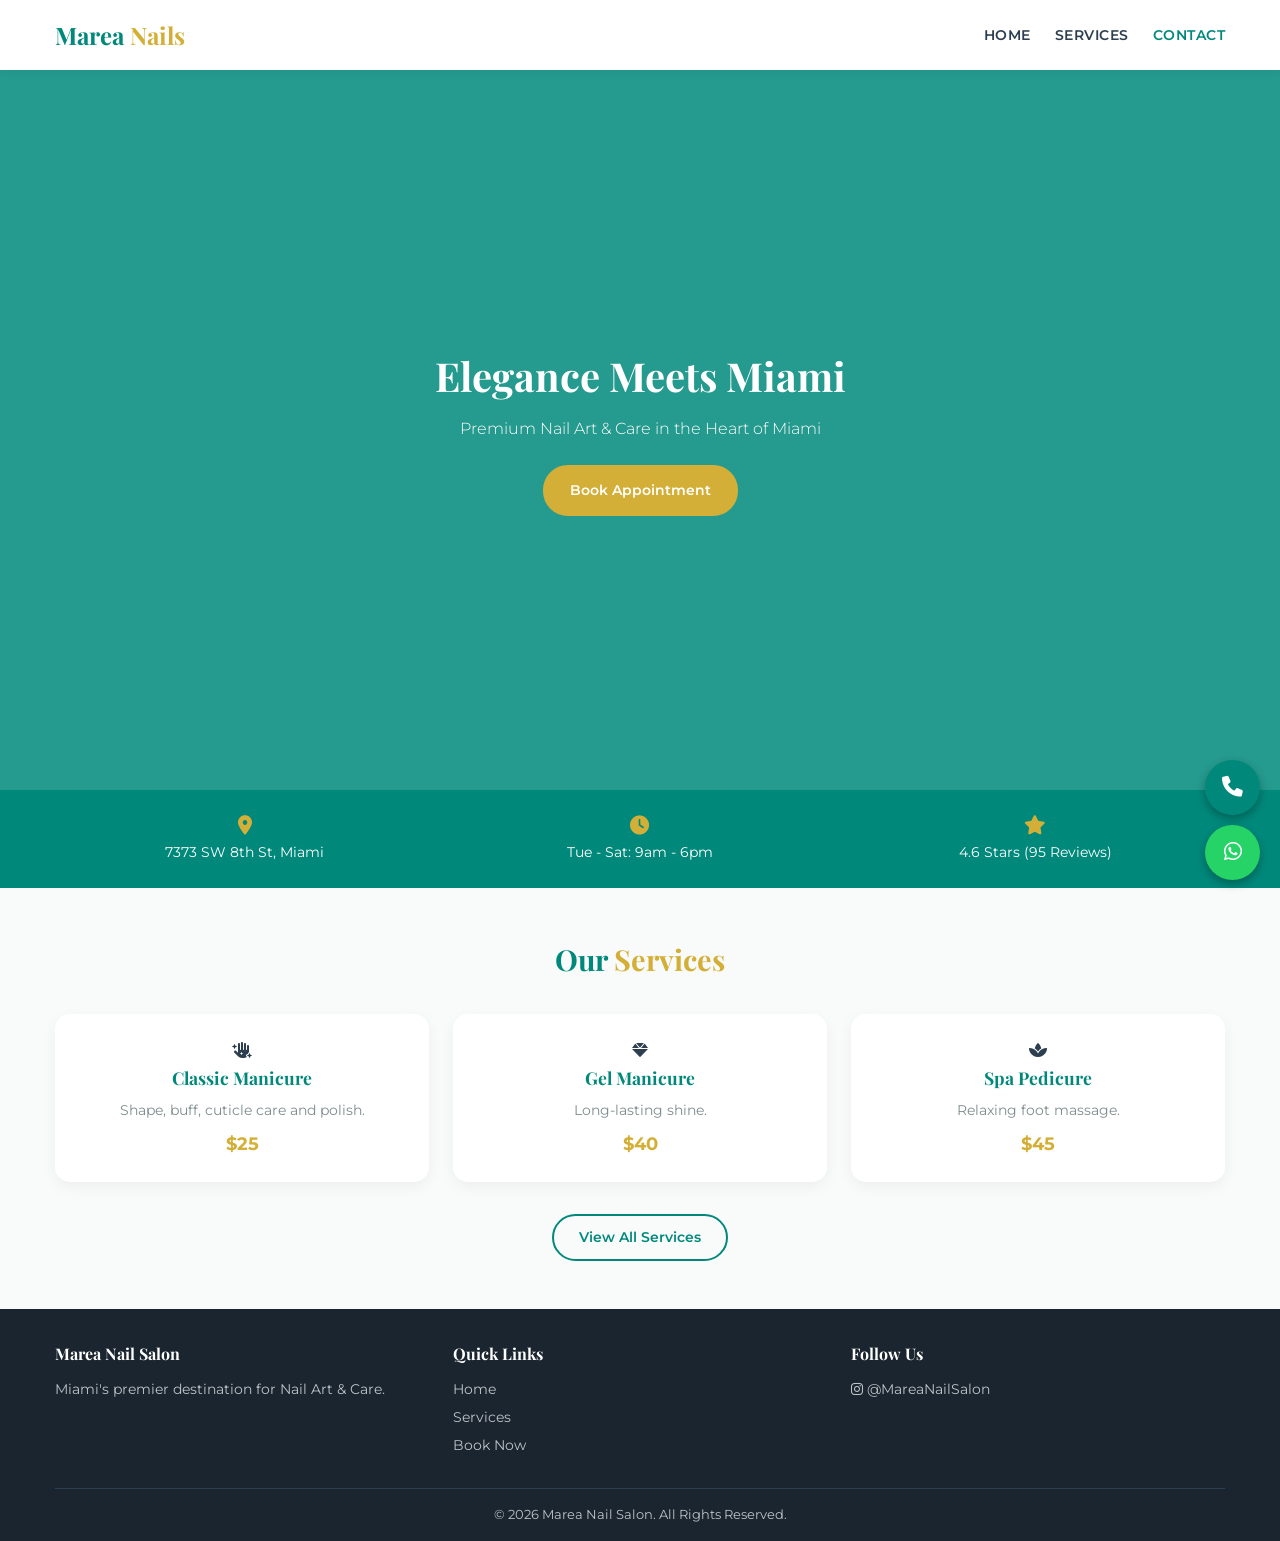
<file: index.html>
<!DOCTYPE html>
<html lang="en">
<head>
    <meta charset="UTF-8">
    <meta name="viewport" content="width=device-width, initial-scale=1.0">
    <title>Marea Nail Salon | Best Nail Salon in Miami</title>
    <link rel="stylesheet" href="style.css">
    <link href="https://fonts.googleapis.com/css2?family=Montserrat:wght@300;400;600;700&family=Playfair+Display:wght@700&display=swap" rel="stylesheet">
    <link rel="stylesheet" href="https://cdnjs.cloudflare.com/ajax/libs/font-awesome/6.0.0/css/all.min.css">
</head>
<body>

    <!-- Floating Buttons -->
    <div class="floating-btns">
        <a href="tel:+13054094338" class="float-btn call-float" title="Call Us"><i class="fas fa-phone"></i></a>
        <a href="https://wa.me/13054094338" target="_blank" class="float-btn wa-float" title="WhatsApp"><i class="fab fa-whatsapp"></i></a>
    </div>
   
   <!-- Navigation -->
    <header>
        <div class="container nav-container">
            <a href="index.html" class="logo">Marea<span> Nails</span></a>
            
            <!-- Hamburger with onclick -->
            <div class="hamburger" onclick="toggleMenu()">
                <span class="bar"></span>
                <span class="bar"></span>
                <span class="bar"></span>
            </div>
            
            <ul class="nav-menu" id="navMenu">
                <li><a href="index.html" class="nav-link">Home</a></li>
                <li><a href="services.html" class="nav-link">Services</a></li>
                <li><a href="contact.html" class="nav-link active">Contact</a></li>
            </ul>
        </div>
    </header>

    <!-- Hero -->
    <section class="hero">
        <div class="container hero-content">
            <h1>Elegance Meets Miami</h1>
            <p>Premium Nail Art & Care in the Heart of Miami</p>
            <a href="contact.html" class="btn">Book Appointment</a>
        </div>
    </section>

    <!-- Info Bar -->
    <section class="info-bar">
        <div class="container info-grid">
            <div class="info-item"><i class="fas fa-map-marker-alt"></i><p>7373 SW 8th St, Miami</p></div>
            <div class="info-item"><i class="fas fa-clock"></i><p>Tue - Sat: 9am - 6pm</p></div>
            <div class="info-item"><i class="fas fa-star"></i><p>4.6 Stars (95 Reviews)</p></div>
        </div>
    </section>

    <!-- Services Preview -->
    <section class="services-preview">
        <div class="container">
            <h2 class="section-title">Our <span>Services</span></h2>
            <div class="service-grid">
                <div class="service-card">
                    <i class="fas fa-hand-sparkles"></i>
                    <h3>Classic Manicure</h3>
                    <p>Shape, buff, cuticle care and polish.</p>
                    <span class="price">$25</span>
                </div>
                <div class="service-card">
                    <i class="fas fa-gem"></i>
                    <h3>Gel Manicure</h3>
                    <p>Long-lasting shine.</p>
                    <span class="price">$40</span>
                </div>
                <div class="service-card">
                    <i class="fas fa-spa"></i>
                    <h3>Spa Pedicure</h3>
                    <p>Relaxing foot massage.</p>
                    <span class="price">$45</span>
                </div>
            </div>
            <div style="text-align: center; margin-top: 2rem;">
                <a href="services.html" class="btn-outline">View All Services</a>
            </div>
        </div>
    </section>

    <!-- Footer -->
    <footer>
        <div class="container">
            <div class="footer-grid">
                <div class="footer-col"><h4>Marea Nail Salon</h4><p>Miami's premier destination for Nail Art & Care.</p></div>
                <div class="footer-col"><h4>Quick Links</h4><ul><li><a href="index.html">Home</a></li><li><a href="services.html">Services</a></li><li><a href="contact.html">Book Now</a></li></ul></div>
                <div class="footer-col"><h4>Follow Us</h4><a href="https://www.instagram.com/mareanailsalon/?hl=en" target="_blank"><i class="fab fa-instagram"></i> @MareaNailSalon</a></div>
            </div>
            <div class="copyright">&copy; <span id="year"></span> Marea Nail Salon. All Rights Reserved.</div>
        </div>
    </footer>

    <script src="script.js"></script>
</body>
</html>
</file>
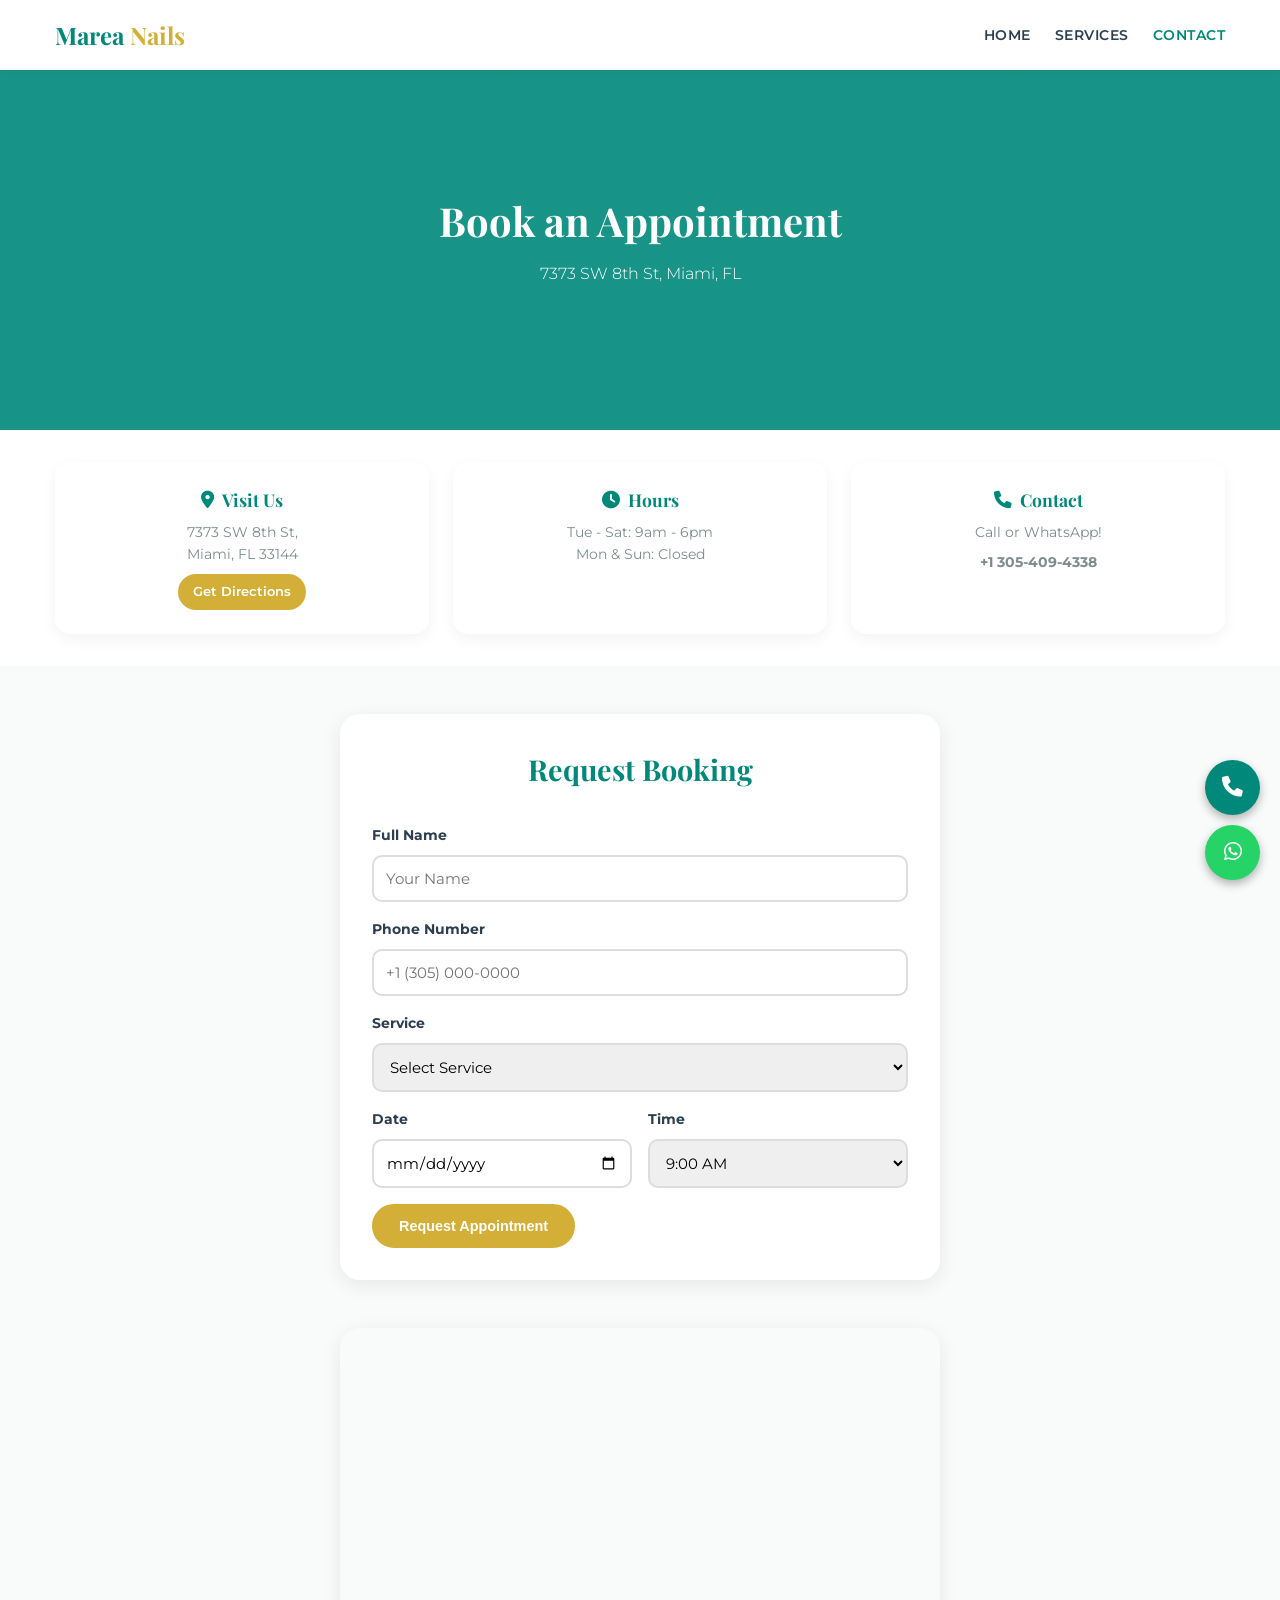
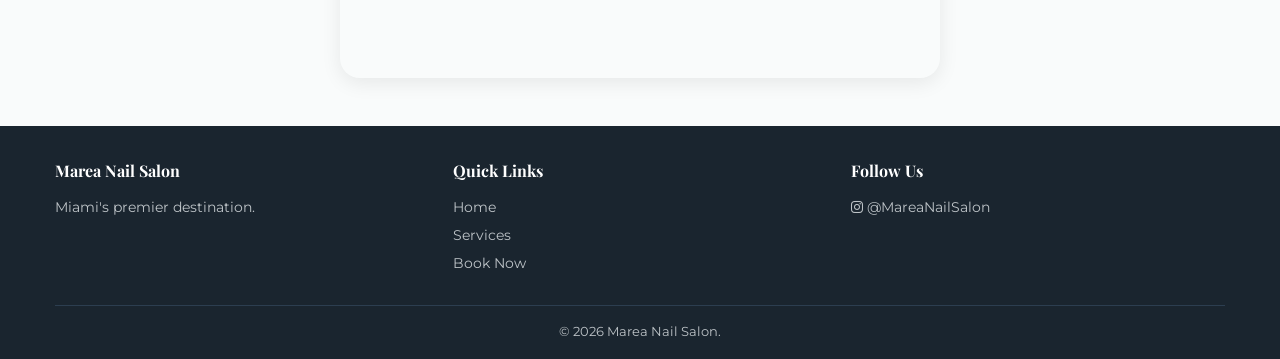
<file: contact.html>
<!DOCTYPE html>
<html lang="en">
<head>
    <meta charset="UTF-8">
    <meta name="viewport" content="width=device-width, initial-scale=1.0">
    <title>Book Appointment | Marea Nail Salon</title>
    <link rel="stylesheet" href="style.css">
    <link href="https://fonts.googleapis.com/css2?family=Montserrat:wght@300;400;600;700&family=Playfair+Display:wght@700&display=swap" rel="stylesheet">
    <link rel="stylesheet" href="https://cdnjs.cloudflare.com/ajax/libs/font-awesome/6.0.0/css/all.min.css">
</head>
<body>

    <!-- Floating Buttons -->
    <div class="floating-btns">
        <a href="tel:+13054094338" class="float-btn call-float" title="Call Us"><i class="fas fa-phone"></i></a>
        <a href="https://wa.me/13054094338" target="_blank" class="float-btn wa-float" title="WhatsApp"><i class="fab fa-whatsapp"></i></a>
    </div>
    
    <!-- Navigation -->
    <header>
        <div class="container nav-container">
            <a href="index.html" class="logo">Marea<span> Nails</span></a>
            
            <!-- Hamburger with onclick -->
            <div class="hamburger" onclick="toggleMenu()">
                <span class="bar"></span>
                <span class="bar"></span>
                <span class="bar"></span>
            </div>
            
            <ul class="nav-menu" id="navMenu">
                <li><a href="index.html" class="nav-link">Home</a></li>
                <li><a href="services.html" class="nav-link">Services</a></li>
                <li><a href="contact.html" class="nav-link active">Contact</a></li>
            </ul>
        </div>
    </header>

    <!-- Inner Hero -->
    <section class="mini-hero">
        <div class="container hero-content">
            <h1>Book an Appointment</h1>
            <p>7373 SW 8th St, Miami, FL</p>
        </div>
    </section>

    <!-- Contact Details -->
    <section class="contact-details">
        <div class="container">
            <div class="service-grid">
                <div class="service-card"><h3><i class="fas fa-map-marker-alt"></i> Visit Us</h3><p>7373 SW 8th St,<br>Miami, FL 33144</p><a href="https://www.google.com/maps/place/Marea+Nail+Salon" target="_blank" class="btn-sm">Get Directions</a></div>
                <div class="service-card"><h3><i class="fas fa-clock"></i> Hours</h3><p>Tue - Sat: 9am - 6pm<br>Mon & Sun: Closed</p></div>
                <div class="service-card"><h3><i class="fas fa-phone"></i> Contact</h3><p>Call or WhatsApp!</p><p class="phone-num">+1 305-409-4338</p></div>
            </div>
        </div>
    </section>

    <!-- Booking Form -->
    <section class="form-section">
        <div class="container">
            <div class="contact-form-wrapper">
                <h2 class="section-title">Request Booking</h2>
                <form class="booking-form" action="#" method="POST" onsubmit="return handleSubmit(event)">
                    <div class="form-group">
                        <label for="name">Full Name</label>
                        <input type="text" id="name" name="name" required placeholder="Your Name">
                    </div>
                    <div class="form-group">
                        <label for="phone">Phone Number</label>
                        <input type="tel" id="phone" name="phone" required placeholder="+1 (305) 000-0000">
                    </div>
                    <div class="form-group">
                        <label for="service-select">Service</label>
                        <select id="service-select" name="service" required>
                            <option value="" disabled selected>Select Service</option>
                            <option value="manicure">Classic Manicure ($25)</option>
                            <option value="gel-mani">Gel Manicure ($40)</option>
                            <option value="pedicure">Spa Pedicure ($45)</option>
                            <option value="acrylic">Acrylic Full Set ($65)</option>
                            <option value="sns">Gel Powder / SNS ($55)</option>
                            <option value="nail-art">Nail Art (+$5)</option>
                        </select>
                    </div>
                    <div class="form-group-row">
                        <div class="form-group">
                            <label for="date">Date</label>
                            <input type="date" id="date" name="date" required>
                        </div>
                        <div class="form-group">
                            <label for="time">Time</label>
                            <select id="time" name="time" required>
                                <option value="09:00">9:00 AM</option>
                                <option value="10:00">10:00 AM</option>
                                <option value="11:00">11:00 AM</option>
                                <option value="12:00">12:00 PM</option>
                                <option value="13:00">1:00 PM</option>
                                <option value="14:00">2:00 PM</option>
                                <option value="15:00">3:00 PM</option>
                                <option value="16:00">4:00 PM</option>
                                <option value="17:00">5:00 PM</option>
                            </select>
                        </div>
                    </div>
                    <button type="submit" class="btn btn-submit">Request Appointment</button>
                </form>
            </div>
        </div>
    </section>

    <!-- Map -->
    <section class="map-section">
        <div class="container">
            <div class="map-wrapper">
                <iframe src="https://www.google.com/maps/embed?pb=!1m18!1m12!1m3!1d3593.2242495272693!2d-80.31745868454243!3d25.7629957!2m3!1f0!2f0!3f0!3m2!1i1024!2i768!4f13.1!3m3!1m2!1s0x88d9b927bfe1be6d%3A0x39bfb648c29a3a90!2sMarea%20Nail%20Salon!5e0!3m2!1sen!2sus!4v1656521342342!5m2!1sen!2sus" width="100%" height="100%" style="border:0;" allowfullscreen="" loading="lazy"></iframe>
            </div>
        </div>
    </section>

    <!-- Footer -->
    <footer>
        <div class="container">
            <div class="footer-grid">
                <div class="footer-col"><h4>Marea Nail Salon</h4><p>Miami's premier destination.</p></div>
                <div class="footer-col"><h4>Quick Links</h4><ul><li><a href="index.html">Home</a></li><li><a href="services.html">Services</a></li><li><a href="contact.html">Book Now</a></li></ul></div>
                <div class="footer-col"><h4>Follow Us</h4><a href="https://www.instagram.com/mareanailsalon/?hl=en" target="_blank"><i class="fab fa-instagram"></i> @MareaNailSalon</a></div>
            </div>
            <div class="copyright">&copy; <span id="year"></span> Marea Nail Salon.</div>
        </div>
    </footer>

    <script src="script.js"></script>
</body>
</html>
</file>
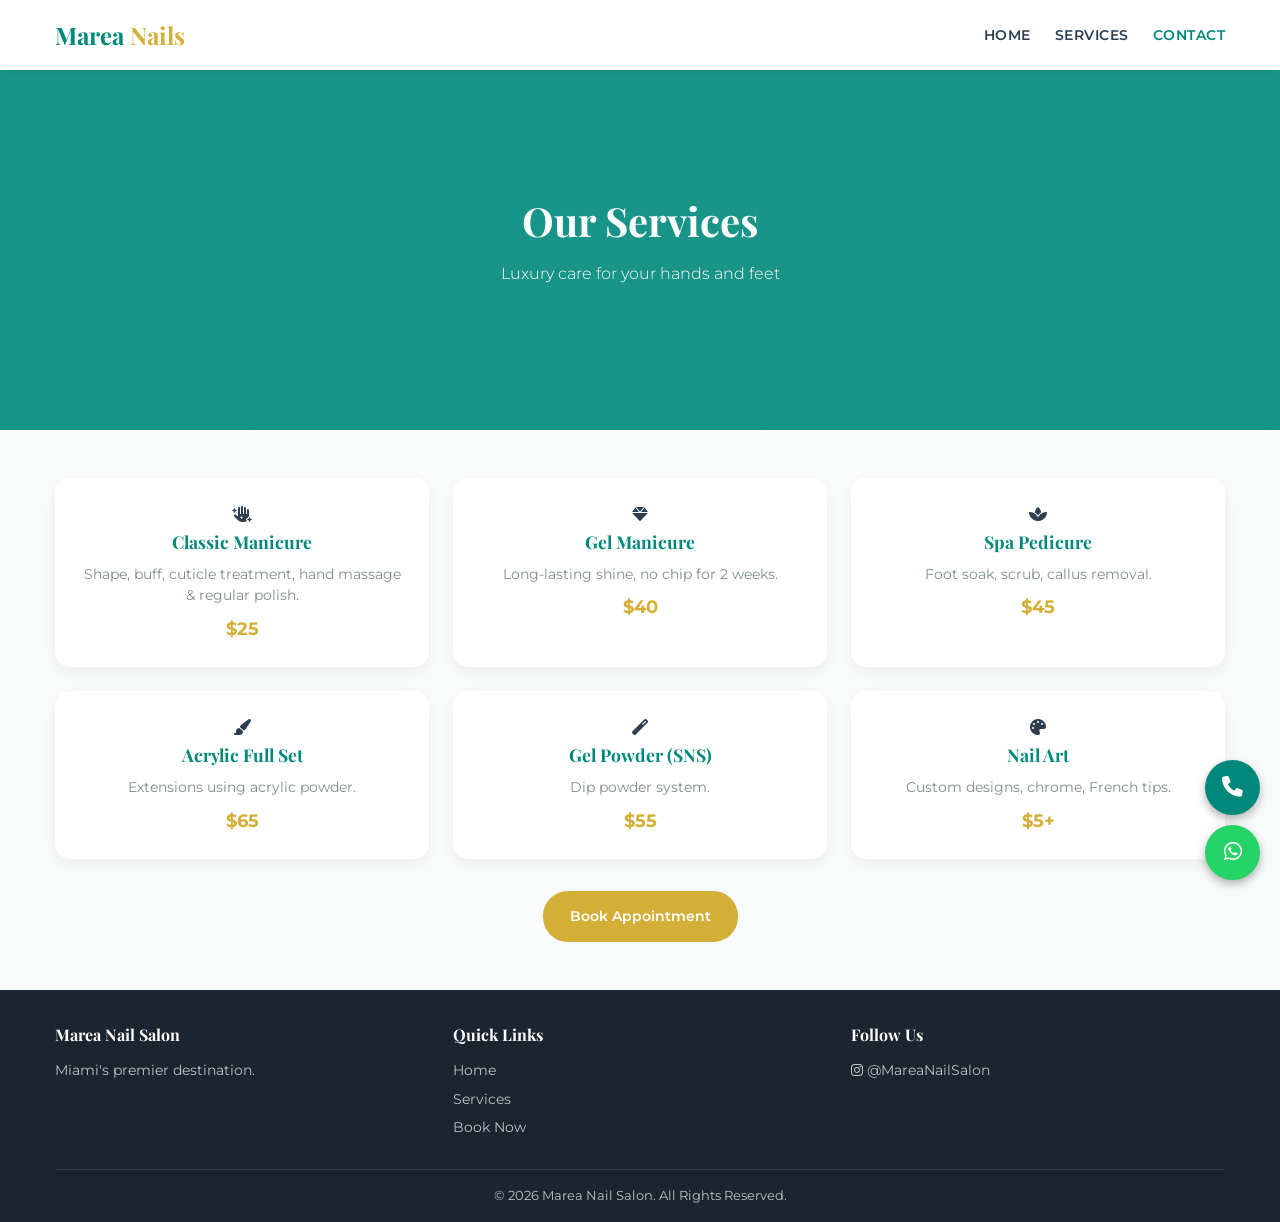
<file: services.html>
<!DOCTYPE html>
<html lang="en">
<head>
    <meta charset="UTF-8">
    <meta name="viewport" content="width=device-width, initial-scale=1.0">
    <title>Services & Pricing | Marea Nail Salon</title>
    <link rel="stylesheet" href="style.css">
    <link href="https://fonts.googleapis.com/css2?family=Montserrat:wght@300;400;600;700&family=Playfair+Display:wght@700&display=swap" rel="stylesheet">
    <link rel="stylesheet" href="https://cdnjs.cloudflare.com/ajax/libs/font-awesome/6.0.0/css/all.min.css">
</head>
<body>

    <!-- Floating Buttons -->
    <div class="floating-btns">
        <a href="tel:+13054094338" class="float-btn call-float" title="Call Us"><i class="fas fa-phone"></i></a>
        <a href="https://wa.me/13054094338" target="_blank" class="float-btn wa-float" title="WhatsApp"><i class="fab fa-whatsapp"></i></a>
    </div>
  <!-- Navigation -->
    <header>
        <div class="container nav-container">
            <a href="index.html" class="logo">Marea<span> Nails</span></a>
            
            <!-- Hamburger with onclick -->
            <div class="hamburger" onclick="toggleMenu()">
                <span class="bar"></span>
                <span class="bar"></span>
                <span class="bar"></span>
            </div>
            
            <ul class="nav-menu" id="navMenu">
                <li><a href="index.html" class="nav-link">Home</a></li>
                <li><a href="services.html" class="nav-link">Services</a></li>
                <li><a href="contact.html" class="nav-link active">Contact</a></li>
            </ul>
        </div>
    </header>

    <!-- Inner Hero -->
    <section class="mini-hero">
        <div class="container hero-content">
            <h1>Our Services</h1>
            <p>Luxury care for your hands and feet</p>
        </div>
    </section>

    <!-- Services List -->
    <section class="services-preview">
        <div class="container">
            <div class="service-grid">
                <div class="service-card"><i class="fas fa-hand-sparkles"></i><h3>Classic Manicure</h3><p>Shape, buff, cuticle treatment, hand massage & regular polish.</p><span class="price">$25</span></div>
                <div class="service-card"><i class="fas fa-gem"></i><h3>Gel Manicure</h3><p>Long-lasting shine, no chip for 2 weeks.</p><span class="price">$40</span></div>
                <div class="service-card"><i class="fas fa-spa"></i><h3>Spa Pedicure</h3><p>Foot soak, scrub, callus removal.</p><span class="price">$45</span></div>
                <div class="service-card"><i class="fas fa-paint-brush"></i><h3>Acrylic Full Set</h3><p>Extensions using acrylic powder.</p><span class="price">$65</span></div>
                <div class="service-card"><i class="fas fa-magic"></i><h3>Gel Powder (SNS)</h3><p>Dip powder system.</p><span class="price">$55</span></div>
                <div class="service-card"><i class="fas fa-palette"></i><h3>Nail Art</h3><p>Custom designs, chrome, French tips.</p><span class="price">$5+</span></div>
            </div>
            <div style="text-align: center; margin-top: 2rem;">
                <a href="contact.html" class="btn">Book Appointment</a>
            </div>
        </div>
    </section>

    <!-- Footer -->
    <footer>
        <div class="container">
            <div class="footer-grid">
                <div class="footer-col"><h4>Marea Nail Salon</h4><p>Miami's premier destination.</p></div>
                <div class="footer-col"><h4>Quick Links</h4><ul><li><a href="index.html">Home</a></li><li><a href="services.html">Services</a></li><li><a href="contact.html">Book Now</a></li></ul></div>
                <div class="footer-col"><h4>Follow Us</h4><a href="https://www.instagram.com/mareanailsalon/?hl=en" target="_blank"><i class="fab fa-instagram"></i> @MareaNailSalon</a></div>
            </div>
            <div class="copyright">&copy; <span id="year"></span> Marea Nail Salon. All Rights Reserved.</div>
        </div>
    </footer>

    <script src="script.js"></script>
</body>
</html>
</file>
<file: style.css>
/* --- GLOBAL VARIABLES & RESET --- */
:root {
    --primary-color: #00897b;
    --primary-dark: #005d54;
    --accent-color: #d4af37;
    --text-dark: #2c3e50;
    --text-light: #7f8c8d;
    --bg-light: #f9fbfb;
    --white: #ffffff;
    --font-heading: 'Playfair Display', serif;
    --font-body: 'Montserrat', sans-serif;
}

* { margin: 0; padding: 0; box-sizing: border-box; }

html { scroll-behavior: smooth; }

body {
    font-family: var(--font-body);
    color: var(--text-dark);
    line-height: 1.6;
    background-color: var(--bg-light);
    overflow-x: hidden;
}

a { text-decoration: none; color: inherit; transition: 0.3s; }
ul { list-style: none; }

h1, h2, h3 { font-family: var(--font-heading); font-weight: 700; color: var(--text-dark); }

.container { max-width: 1200px; margin: 0 auto; padding: 0 15px; }

.section-title { text-align: center; margin-bottom: 2rem; font-size: 1.8rem; color: var(--primary-color); }
.section-title span { color: var(--accent-color); }

/* --- HEADER --- */
header { background: var(--white); box-shadow: 0 2px 10px rgba(0,0,0,0.05); position: sticky; top: 0; z-index: 1000; }
.nav-container { display: flex; justify-content: space-between; align-items: center; height: 70px; position: relative; }
.logo { font-family: var(--font-heading); font-size: 1.5rem; color: var(--primary-color); font-weight: bold; }
.logo span { color: var(--accent-color); }

/* --- NAV MENU --- */
.nav-menu {
    display: flex;
    gap: 1.5rem;
    list-style: none;
    margin: 0;
    padding: 0;
    align-items: center;
}
.nav-menu a { font-weight: 600; font-size: 0.85rem; text-transform: uppercase; letter-spacing: 0.5px; }
.nav-menu a:hover, .nav-menu a.active { color: var(--primary-color); }

/* --- HAMBURGER --- */
.hamburger { display: none; cursor: pointer; z-index: 1001; }
.bar { display: block; width: 25px; height: 3px; margin: 5px auto; background-color: var(--text-dark); transition: all 0.3s ease-in-out; border-radius: 2px; }

/* --- HERO --- */
.hero { height: 80vh; min-height: 450px; background: linear-gradient(rgba(0, 137, 123, 0.85), rgba(0, 137, 123, 0.85)), url('https://images.unsplash.com/photo-1604654894610-df63bc536371?ixlib=rb-1.2.1&auto=format&fit=crop&w=1950&q=80'); background-size: cover; background-position: center; display: flex; align-items: center; justify-content: center; text-align: center; color: var(--white); }
.hero-content h1 { font-size: 2.5rem; margin-bottom: 0.5rem; color: var(--white); }
.hero-content p { font-size: 1rem; margin-bottom: 1.5rem; font-weight: 300; }

.mini-hero { height: 40vh; min-height: 250px; background: linear-gradient(rgba(0, 137, 123, 0.9), rgba(0, 137, 123, 0.9)), url('https://images.unsplash.com/photo-1516975080664-ed2fc6a32937?ixlib=rb-1.2.1&auto=format&fit=crop&w=1950&q=80'); background-size: cover; background-position: center; display: flex; align-items: center; justify-content: center; text-align: center; color: var(--white); }

/* --- BUTTONS --- */
.btn { display: inline-block; padding: 12px 25px; background: var(--accent-color); color: var(--white); font-weight: 600; border-radius: 25px; border: 2px solid var(--accent-color); font-size: 0.9rem; }
.btn:hover { background: transparent; color: var(--accent-color); }

.btn-outline { display: inline-block; padding: 10px 25px; background: transparent; color: var(--primary-color); font-weight: 600; border-radius: 25px; border: 2px solid var(--primary-color); font-size: 0.9rem; }
.btn-outline:hover { background: var(--primary-color); color: var(--white); }

.btn-sm { display: inline-block; padding: 8px 15px; background: var(--accent-color); color: var(--white); font-weight: 600; border-radius: 20px; font-size: 0.8rem; }

/* --- INFO BAR --- */
.info-bar { background: var(--primary-color); color: var(--white); padding: 1.5rem 0; }
.info-grid { display: grid; grid-template-columns: repeat(3, 1fr); gap: 1rem; text-align: center; }
.info-item i { font-size: 1.2rem; margin-bottom: 0.5rem; color: var(--accent-color); }
.info-item p { font-size: 0.85rem; }

/* --- SERVICES GRID --- */
.services-preview { padding: 3rem 0; }
.service-grid { display: grid; grid-template-columns: repeat(3, 1fr); gap: 1.5rem; }
.service-card { background: var(--white); padding: 1.5rem; border-radius: 15px; box-shadow: 0 5px 15px rgba(0,0,0,0.05); text-align: center; transition: transform 0.3s; }
.service-card:hover { transform: translateY(-5px); }
.service-card h3 { margin-bottom: 0.5rem; font-size: 1.1rem; color: var(--primary-color); }
.service-card p { font-size: 0.85rem; color: var(--text-light); margin-bottom: 0.5rem; }
.price { font-size: 1.1rem; font-weight: bold; color: var(--accent-color); display: block; }

/* --- CONTACT DETAILS --- */
.contact-details { padding: 2rem 0; background: var(--white); }
.contact-details .service-grid { margin-bottom: 0; }
.contact-details .service-card h3 { display: flex; align-items: center; justify-content: center; gap: 8px; margin-bottom: 0.5rem; }
.phone-num { font-weight: bold; color: var(--primary-color); font-size: 1.1rem; }

/* --- FORM SECTION --- */
.form-section { padding: 3rem 0; background: var(--bg-light); }
.contact-form-wrapper { max-width: 600px; margin: 0 auto; background: var(--white); padding: 2rem; border-radius: 20px; box-shadow: 0 5px 20px rgba(0,0,0,0.08); }
.booking-form label { display: block; font-weight: 700; font-size: 0.9rem; margin-bottom: 0.5rem; color: var(--text-dark); }
.booking-form input, .booking-form select { width: 100%; padding: 12px; border: 2px solid #ddd; border-radius: 10px; font-family: var(--font-body); font-size: 0.95rem; margin-bottom: 1rem; }
.booking-form input:focus, .booking-form select:focus { border-color: var(--primary-color); outline: none; }
.form-group-row { display: grid; grid-template-columns: 1fr 1fr; gap: 1rem; }

/* --- MAP SECTION --- */
.map-section { padding: 0 0 3rem 0; background: var(--bg-light); }
.map-wrapper { max-width: 600px; margin: 0 auto; height: 350px; border-radius: 20px; overflow: hidden; box-shadow: 0 5px 20px rgba(0,0,0,0.08); }
.map-wrapper iframe { width: 100%; height: 100%; border: 0; }

/* --- FOOTER --- */
footer { background: #1a252f; color: #bdc3c7; padding: 2rem 0 1rem 0; font-size: 0.85rem; }
.footer-grid { display: grid; grid-template-columns: repeat(3, 1fr); gap: 1.5rem; margin-bottom: 1.5rem; }
.footer-col h4 { color: var(--white); margin-bottom: 0.8rem; font-size: 1rem; font-family: var(--font-heading); }
.footer-col ul li { margin-bottom: 0.4rem; }
.footer-col a:hover { color: var(--accent-color); }
.copyright { text-align: center; padding-top: 1rem; border-top: 1px solid #2c3e50; font-size: 0.8rem; }

/* --- FLOATING BUTTONS --- */
.floating-btns { position: fixed; bottom: 20px; right: 20px; display: flex; flex-direction: column; gap: 10px; z-index: 999; }
.float-btn { display: flex; align-items: center; justify-content: center; width: 55px; height: 55px; border-radius: 50%; color: white; font-size: 1.3rem; box-shadow: 0 4px 10px rgba(0,0,0,0.3); transition: transform 0.3s; }
.float-btn:hover { transform: scale(1.1); }
.call-float { background: var(--primary-color); }
.wa-float { background: #25D366; }

/* =========================================
   MOBILE RESPONSIVE STYLES (MAX-WIDTH: 768px)
   ========================================= */
@media (max-width: 768px) {
    /* Hamburger Menu */
    .hamburger { display: block; }
    
    .nav-menu {
        position: fixed;
        top: 70px;
        left: -100%;
        width: 100%;
        height: calc(100vh - 70px);
        background-color: var(--white);
        flex-direction: column;
        padding-top: 2rem;
        transition: 0.3s ease-in-out;
        box-shadow: 0 10px 10px rgba(0,0,0,0.1);
    }
    
    .nav-menu.active { left: 0; }
    .nav-menu li { width: 100%; text-align: center; }
    .nav-menu a { display: block; padding: 1rem 0; font-size: 1.1rem; border-bottom: 1px solid #f0f0f0; }
    
    /* Hero */
    .hero-content h1 { font-size: 2rem; }
    
    /* Grids - Change to 1 Column */
    .info-grid, .service-grid, .footer-grid { grid-template-columns: 1fr; gap: 1rem; }
    
    /* Info Bar */
    .info-bar { padding: 1rem 0; }
    .info-item i { font-size: 1.5rem; margin-bottom: 0.3rem; }
    
    /* Form */
    .form-group-row { grid-template-columns: 1fr; }
    .contact-form-wrapper { padding: 1.5rem; border-radius: 15px; }
    
    /* Map */
    .map-wrapper { height: 300px; border-radius: 15px; }
    
    /* Floating Buttons */
    .floating-btns { bottom: 15px; right: 15px; gap: 8px; }
    .float-btn { width: 50px; height: 50px; font-size: 1.2rem; }
}
</file>
